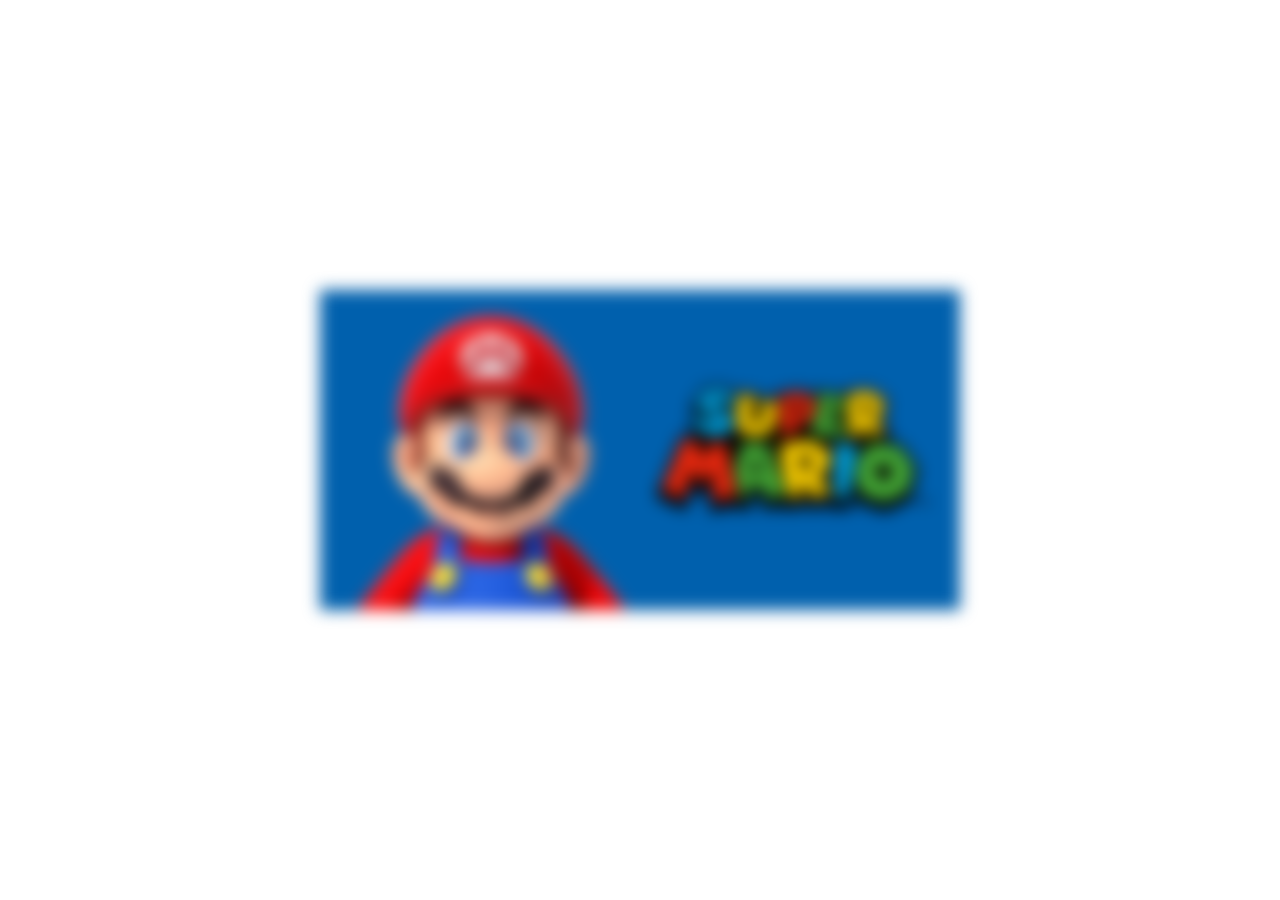
<file: index.html>
<!DOCTYPE html>
<html>
<head>
<meta name="viewport" content="width=device-width, initial-scale=1">
<style>
body, html {
  height: 100%;
  margin: 0;
  font-family: Arial, Helvetica, sans-serif;
}

* {
  box-sizing: border-box;
}

.bg-image {
  background-image: url("mario.jpg");
  
 
  filter: blur(8px);
  -webkit-filter: blur(8px);
  opacity:1;
  
  


 
  height: 100%; 

  background-position: center;
  background-repeat: no-repeat;
  background-size: 50%;
}


.bg-text {
  background-color: rgb(0,0,0); 
  background-color: rgba(0,0,0, 0.4); 
  font-weight: bold;
  border: 3px solid #f1f1f1;
  position: absolute;
  top: 50%;
  left: 50%;
  transform: translate(-50%, -50%);
  z-index: 2;
  width: 80%;
  padding: 20px;
  text-align: center;
}
</style>
</head>
<body>

<div class="bg-image"></div>
</file>
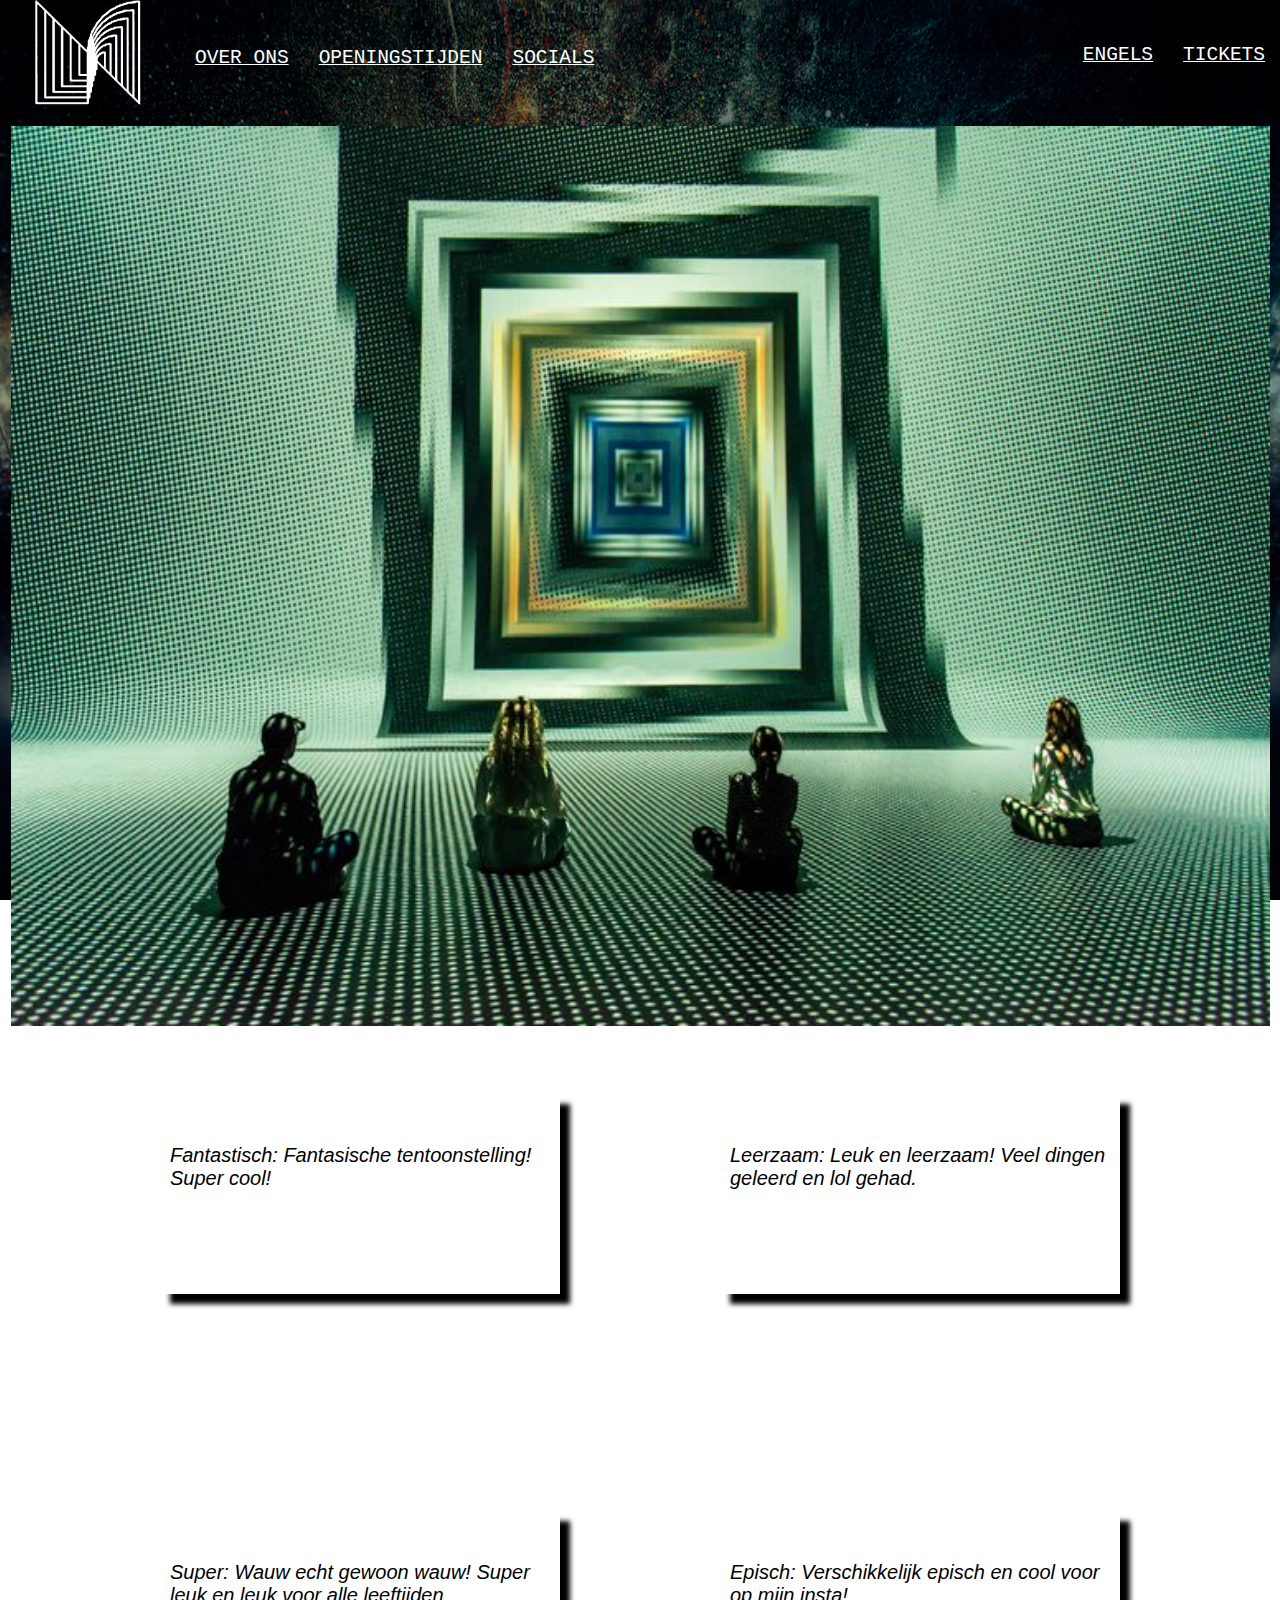
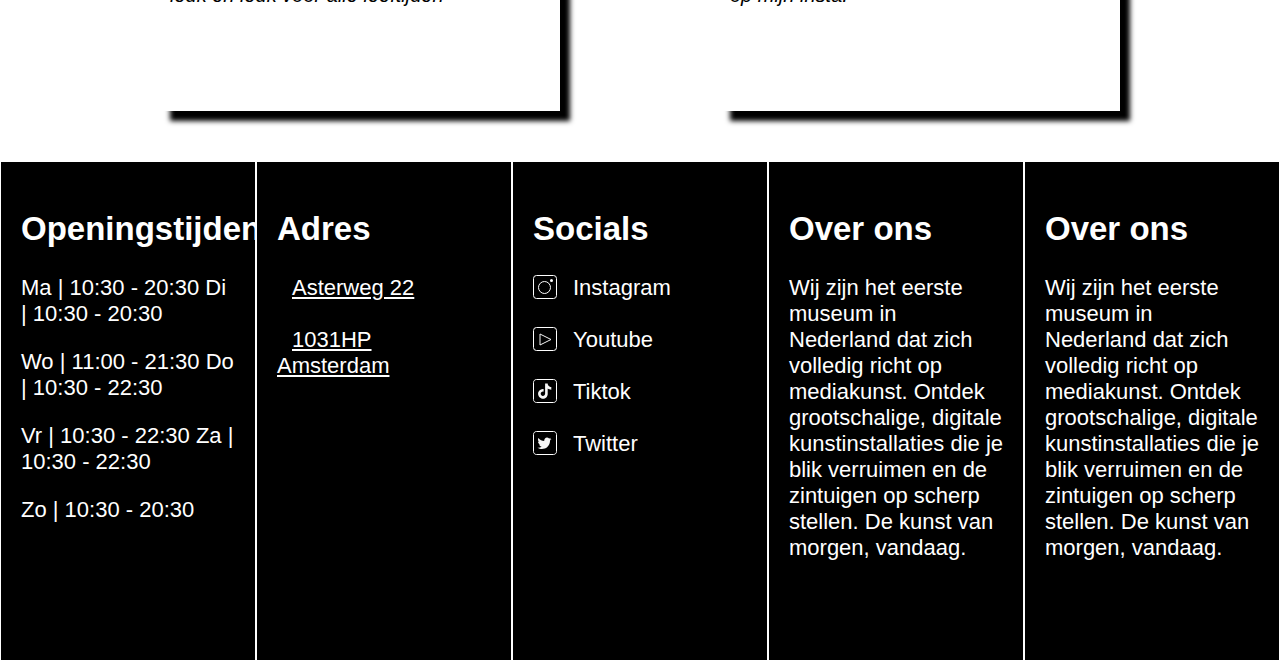
<file: Website/Logo.html>
<!DOCTYPE html> 
<html>
    
    <head>
        <script type="module" defer src="app.js"></script>
        <link rel="stylesheet" href="css/style.css">
        <title>NXT Museum</title>
                
    </head>
    <body>
        <nav>
            <section class="leftnavigation">
            

        <div class="nav-links">
            <a href="Logo.html"><img src="img/logo.png"alt="NXT logo" width="150" height="130"></a>
            <section class="centerlinks">
            <a href="Ons.html">OVER ONS</a>
            <a href="tijden.html">OPENINGSTIJDEN</a>
            <a href="Socials.html">SOCIALS</a>
           
        </section>
          </div>
        </section>
         <section class="rightnavigation">
                <a href="taal.html">ENGELS</a>
                <a href="www.google.com">TICKETS</a>
        </section>
        </div>

        </nav>
       
        <style>
            body {
              background-image: url('img/background.png');
              background-repeat: no-repeat;
              background-attachment: fixed;
              background-size: 100% 100%;
            }
            </style>
          
<main>
   
    <section    class="fotolayout">
  
    
        <section >
            <img class="images" src="img/Vierkant.jpg" alt="Stage" height="900">
            <img>
    
        </section>
    </section>
    <section>
    </section>
    <section>
    </section>

<section class="reviews">
    <article class="reviewrow">

        <article class="review">
            <p class="rtext">
                // CONTENT
            
            </p class="rtext">

        </article>
        <article class="review">
            <p class="rtext">
                // CONTENT
            
            </p class="rtext">

        </article>

   
    </article>

    <article class="reviewrow">
        <h1 class="rtitle">Reviews</h1>
    </article>
        
    <article class="reviewrow">

        <article class="review">
            <p class="rtext">
                // CONTENT
            
            </p>

        </article>
        <article class="review">
            <p class="rtext">
                // CONTENT
            
            </p">

        </article>

    </article>
    </section>


<footer>

    <div class="row">
        <div class="opening-times">
            <h2>Openingstijden</h2>
            <p>Ma | 10:30 - 20:30       Di | 10:30 - 20:30</p>
            <p>Wo | 11:00 - 21:30       Do | 10:30 - 22:30</p>
            <p>Vr | 10:30 - 22:30       Za | 10:30 - 22:30</p>
            <p>Zo | 10:30 - 20:30</p>
        </div>
    </div>
    <div class="row">
        <div class="adres">
          <h2>Adres</h2>
          <p>
            <a href="https://www.google.com/maps/place/Nxt+Museum/@52.3912196,4.9018153,17z/data=!3m1!4b1!4m6!3m5!1s0x47c6093179f05169:0xb7418dbe6d40beb6!8m2!3d52.3912196!4d4.9043902!16s%2Fg%2F11jp00dmgj?entry=ttu">Asterweg 22</a>
            <br><br>
            <a href="https://www.google.com/maps/place/Nxt+Museum/@52.3912196,4.9018153,17z/data=!3m1!4b1!4m6!3m5!1s0x47c6093179f05169:0xb7418dbe6d40beb6!8m2!3d52.3912196!4d4.9043902!16s%2Fg%2F11jp00dmgj?entry=ttu">1031HP Amsterdam</a>
          </p>
          
        </div>
    </div>
    <div class="row">
        <div class="socials">
            <h2>Socials</h2>
            <a href="https://www.instagram.com/nxtmuseum/" class="social instagram_url" title="Instagram" target="_blank">
                Instagram
            </a>
            <br><br>
            <a href="https://www.youtube.com/channel/UC1Afhs22rJqLfblV4GOpFTA" class="social youtube_url" title="YouTube" target="_blank">
                Youtube
            </a>
            <br><br>
            <a href="https://www.tiktok.com/@nxtmuseum" class="social tiktok_url" title="Tiktok" target="_blank">
                Tiktok
            </a>
            <br><br>
            <a href="https://twitter.com/nxtmuseum" class="social twitter_url" title="Twitter" target="_blank">
                Twitter
            </a>
        </div>
    </div>
    <div class="row">
        <div class="Overons">
            <h2>Over ons</h2>
            <p> Wij zijn het eerste museum in Nederland dat zich volledig richt op mediakunst. 
                Ontdek grootschalige, digitale kunstinstallaties die je blik verruimen en de zintuigen op scherp stellen. 
                De kunst van morgen, vandaag.</p>
            
        </div>
    </div>
    <div class="row">
        <div class="Overons">
            <h2>Over ons</h2>
            <p> Wij zijn het eerste museum in Nederland dat zich volledig richt op mediakunst. 
                Ontdek grootschalige, digitale kunstinstallaties die je blik verruimen en de zintuigen op scherp stellen. 
                De kunst van morgen, vandaag.</p>
            
        </div>
    </div>
</footer>

    </main>

    </body>

</html>
</file>
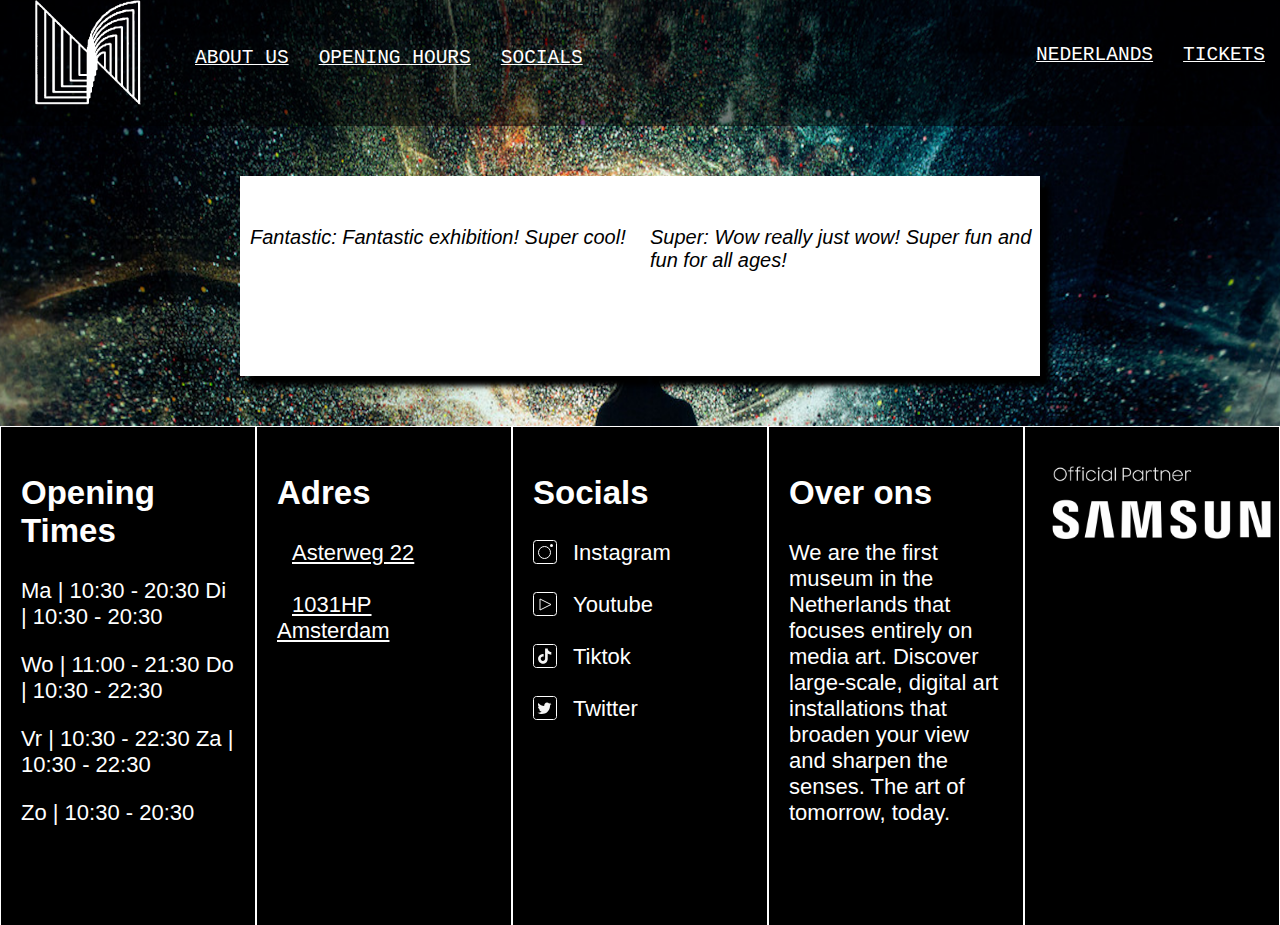
<file: Website/taal.html>
<!DOCTYPE html> 
<html>
    
    <head>
        <script type="module" defer src="appeng.js"></script>
        <link rel="stylesheet" href="css/style.css">
        <title>NXT Museum</title>
                
    </head>
    <body>
        <nav>
            <section class="leftnavigation">
          
            <div class="nav-links">
                <a href="index.html"><img src="img/logo.png"alt="NXT logo" width="150" height="130"></a>
                <section class="centerlinks">
                <a href="Ons.html">ABOUT US</a>
                <a href="tijden.html">OPENING HOURS</a>
                <a href="Socials.html">SOCIALS</a>
                
                </section>
              </div>
            </section>
             <section class="rightnavigation">
                    <a href="index.html">NEDERLANDS</a>
                    <a href="www.google.com">TICKETS</a>
            </section>
            </div>

        </nav>
       
        <style>
            body {
              background-image: url('img/background.png');
              background-repeat: no-repeat;
              background-attachment: fixed;
              background-size: 100% 100%;
            }
            </style>
          
<main>
   


    </section>
    <section>
    </section>
    <section>
    </section>
    <main>
   
        <section    class="fotolayout">
      
        
    <article class="reviewrow">

        <article class="review">
            <p class="rtext">
                // CONTENT
            
            </p>

        </article>
        <article class="review">
            <p class="rtext">
                // CONTENT
            
            </p">

        </article>

    </article>
    </section>
    <footer>

        <div class="row">
            <div class="opening-times">
                <h2>Opening Times</h2>
                <p>Ma | 10:30 - 20:30       Di | 10:30 - 20:30</p>
                <p>Wo | 11:00 - 21:30       Do | 10:30 - 22:30</p>
                <p>Vr | 10:30 - 22:30       Za | 10:30 - 22:30</p>
                <p>Zo | 10:30 - 20:30</p>
            </div>
        </div>
        <div class="row">
            <div class="adres">
              <h2>Adres</h2>
              <p>
                <a href="https://www.google.com/maps/place/Nxt+Museum/@52.3912196,4.9018153,17z/data=!3m1!4b1!4m6!3m5!1s0x47c6093179f05169:0xb7418dbe6d40beb6!8m2!3d52.3912196!4d4.9043902!16s%2Fg%2F11jp00dmgj?entry=ttu">Asterweg 22</a>
                <br><br>
                <a href="https://www.google.com/maps/place/Nxt+Museum/@52.3912196,4.9018153,17z/data=!3m1!4b1!4m6!3m5!1s0x47c6093179f05169:0xb7418dbe6d40beb6!8m2!3d52.3912196!4d4.9043902!16s%2Fg%2F11jp00dmgj?entry=ttu">1031HP Amsterdam</a>
              </p>
              
            </div>
          </div>
          <div class="row">
        <div class="socials">
          <h2>Socials</h2>
          <a href="https://www.instagram.com/nxtmuseum/" class="social instagram_url" title="Instagram" target="_blank">
            Instagram
          </a>
          <br><br>
          <a href="https://www.youtube.com/channel/UC1Afhs22rJqLfblV4GOpFTA" class="social youtube_url" title="YouTube" target="_blank">
            Youtube
        </a>
          <br><br>
          <a href="https://www.tiktok.com/@nxtmuseum" class="social tiktok_url" title="Tiktok" target="_blank">
            Tiktok
        </a>
          <br><br>
          <a href="https://twitter.com/nxtmuseum" class="social twitter_url" title="Twitter" target="_blank">
            Twitter
        </a>
        </div>
    </div>
    <div class="row">
        <div class="Overons">
            <h2>Over ons</h2>
            <p> We are the first museum in the Netherlands that focuses entirely on media art.
                Discover large-scale, digital art installations that broaden your view and sharpen the senses.
                The art of tomorrow, today.</p>
            
        </div>
    </div>    
    <div class="row">
            <div class="headerlogo">
                <img src="img/samsung.png" alt="powered by samsung" width="280px">
    </p>
                
            </div>
        </div>
    </footer>
</main>
        
            </section>
        </section>
        <section>
        </section>
        <section>
        </section>
    
   
      
            
        
        </body>
        
        
        
        
        
            </html>
</file>
<file: Website/css/style.css>
body {
    margin: 0px;
    background-color: black;
    color: white;
    font-family: 'Gill Sans', 'Gill Sans MT', Calibri, 'Trebuchet MS', sans-serif
}

.logo-img{
  width: 150px;
  height:130px;
}

a{
    color: white;
    padding-right: 15px;
    padding-left: 15px;
    
}
img{
    padding-top: 0px;
    
}
main {
    margin:0px;
    padding:0px;
}

.bottom {
    background-color: rgb(255, 255, 255);
    box-shadow: 10px 10px 5px black;
    height: 400px;
    width: 400px;
}

.opening-times-page
{
  font-size: 40px;
  padding: 30px;
  
  
}

.opening-time-img
{
  float: right;
  margin-top: -578px;
}

.mainimage
{
height: 391px;

}

.rtext
{
    font-style: italic;
    font-size: 20px;
    margin-top: 50px;
    margin-left: 10px;
}

.reviewrow{
    display: flex;
    flex-direction: row;
    justify-content: space-evenly;
    color: black;
    margin-bottom: 50px;

}
.rtitle{
    color: white;
    margin-bottom: -20px;
    font-size: 300%;
    
}
.review
{
    background-color: white;
    box-shadow: 10px 10px 5px black;
    height: 200px;
    width: 400px;
    margin-top: 50px;
}


nav{
    font-size: 150%;
    font-family: monospace;
    margin-top: -10px;
    display: flex;
    justify-content: space-between;
    background: rgba(0,0,0,0.5);
}
.rightnavigation{
    
    display: flex;
    line-height: 130px;
}
.leftnavigation
{
    display: flex;

}
.nav-links{
    display:flex;
    flex-direction: row;
}
.centerlinks{

  display:flex;
  flex-direction: row;
  align-content: center;
  flex-wrap:wrap;
}



body, html {
    height: 100%;
  }
  
  * {
    box-sizing: border-box;
  }
  
  .bg-image {
   
    background-image: url("Staage.png");
  
  
    filter: blur(8px);
    -webkit-filter: blur(8px);
  

    height: 100%;
  

    background-position: center;
    background-repeat: no-repeat;
    background-size: cover;
  }
  .blurred{
    filter: blur(8px);
    -webkit-filter: blur(8px);
  }
  .blurred:hover{
    filter: blur(0px);
    -webkit-filter: blur(0px);
  }
  .bg-image {
   
    background-image: url("kleur.png");
  
  
    filter: blur(8px);
    -webkit-filter: blur(8px);
  

    height: 100%;
  

    background-position: center;
    background-repeat: no-repeat;
    background-size: cover;
  }

  .blurred{
    filter: blur(8px);
    -webkit-filter: blur(8px);
  }

  .blurred:hover{
    filter: blur(0px);
    -webkit-filter: blur(0px);
  }

.fotolayout
{
    display:flex;
    flex-direction: row;
    align-items: center;
  justify-content: space-around;
  width:100%;
  margin-top:0px;

}
.language-switcher {
    margin: 10px;
  }
  
  .language-switcher button {
    padding: 5px 10px;
    margin: 0 5px;
    cursor: pointer;
    border: 1px solid #ccc;
    background-color: #f0f0f0
  }
  body {
    background-color: black;
}

.images {
    display: flex;
    width: calc(100vw - 21px);
    flex-direction: row;
    justify-content: center;
    align-content: center;
}


.colom {
    display: flex;
    flex-direction: column;
    justify-content: center;
    align-content: center;

}

 body{
  font-family: 'Arial', sans-serif;
  margin: 0;
  padding: 0;
  background-color: white;
  display:flex;
flex-direction: column;
height: 100vh;
}
main{
  background-size: cover;
  flex-grow: 1;

  
}


.DonatieMain{
  background-image: url("/img/kleur.png");
  color: black;
  height: 1000px;
}

.socialsMain{
  background-image: url("/img/Staage.png");
  color: white;
  font-size: 75px;
  height: 1000px;
  
}

.Main{
  color: white;
  height: 1000px;
}
.OnsMain{
  background: url(../img/5\ persfoto.jpg) no-repeat center;
  color: rgb(255, 255, 255);
  height: 3000px;
}
.OnsMain span{
 font-style: sans-serif;
font-size: 90px;
}
.ons-title{
  
  padding: 40px;
  letter-spacing: 4px;
}
.ons-description {
  height: 500px;
  font-size: 14px;
  padding: 40px;
}
.OnsMain p{
  font-size:20px;
  padding:bottom
}
footer{
  height: 500px;
  width: 100%;
  background-color: black;
  display: flex;
}

.row {
  margin: 0 0px;
  width: 20%;
  height: 500px;
  font-size: 22px;
  background-color: #000000;
  padding: 20px;
  border: 1px solid #ffffff;
}

a.social {
  padding: 0 0 0 40px;
  text-decoration: none;
  position: relative;
}

a.social.instagram_url:before {
  background: url(../img/instagram.svg) no-repeat center;
  background-size: 100%;
}

a.social.youtube_url:before {
  background: url(../img/youtube.svg) no-repeat center;
  background-size: 100%;
}

a.social.tiktok_url:before {
  background: url(../img/tiktok.svg) no-repeat center;
  background-size: 100%;
}

a.social.twitter_url:before {
  background: url(../img/twitter.svg) no-repeat center;
  background-size: 100%;
}

a.social:before {
  position: absolute;
  left: 0;
  top: 50%;
  width: 24px;
  height: 24px;
  content: '';
  transform: translate(0, -50%);
}

.bigFigure{
  width: 100%;
  height: 90vh;

}

.bigFigure > img{
  width: 100%;
  height: 100%;
  object-fit: cover;
}

.container {
  max-height: 80vw;
}

.slider-wrapper{
  position: relative;
  max-width: 100vw;
  margin: 0 auto;
  max-height: 90vh;

}

.slider {
  display: flex;
   aspect-ratio: 16 / 9;
  scroll-snap-type: x mandatory;
  scroll-behavior: smooth;
  box-shadow: 0 1.5rem 3rem -0.75rem hsla(0, 0, 0, 0.25);
  overflow: hidden;
  
}

.slider > img {
  flex: 1 0 100%;
  scroll-snap-align: start;
  object-fit: cover;
  max-height: 95vh;


}

.slider-nav{
  display: flex;
  column-gap: 1rem;
  position: absolute;
  bottom: 1.25rem;
  left: 50%;
  transform: translateX(-50%);
  z-index: 1;
}

.slider-nav > a{
  width: 1rem;
  height: 1rem;
  border-radius: 50%;
  background-color: white;
  opacity: 0.75;
  transition: opacity ease 250ms;
}

.slider-nav > a:hover{
  opacity: 1;
}
</file>
